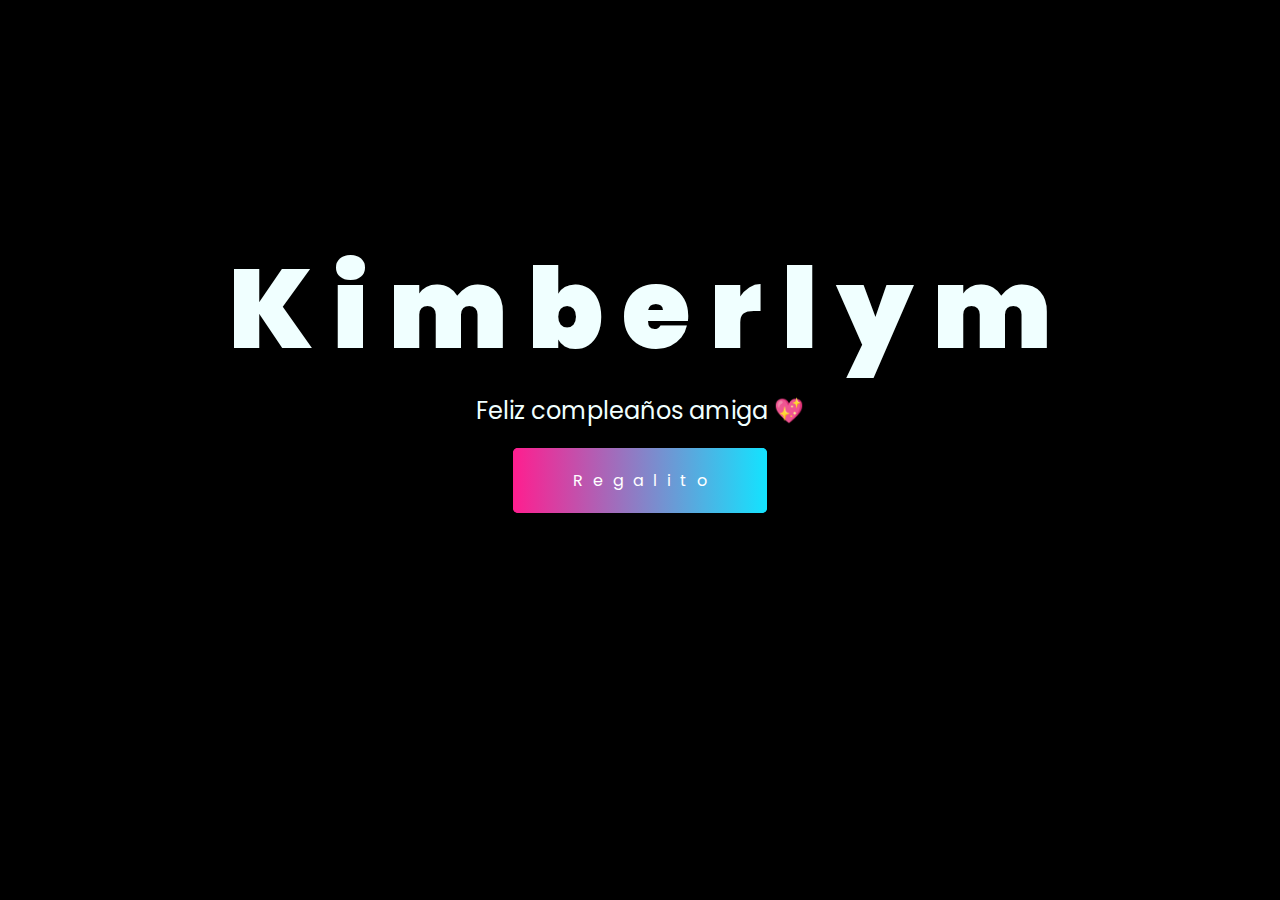
<file: index.html>
<!DOCTYPE html>
<html lang="es">

<head>
    <meta charset="UTF-8">
    <meta http-equiv="X-UA-Compatible" content="IE=edge">
    <meta name="viewport" content="width=device-width, initial-scale=1.0">
    <link rel="stylesheet" href="./css/style.css">
    <link rel="icon" href="./img/icono.png" type="image/x-icon">
    <title>Bienvenida</title>
</head>

<body>
    <div class="greetings">
        <span>K</span>
        <span>i</span>
        <span>m</span>
        <span>b</span>
        <span>e</span>
        <span>r</span>
        <span>l</span>
        <span>y</span>
        <span>m</span>
    </div>
    <div class="description">
        <span>Feliz compleaños amiga 💖</span>
    </div>
    <div class="contenedor">
        <a href="log.html" class="btn btn-4">Regalito</a>
    </div>


</body>

</html>
</file>
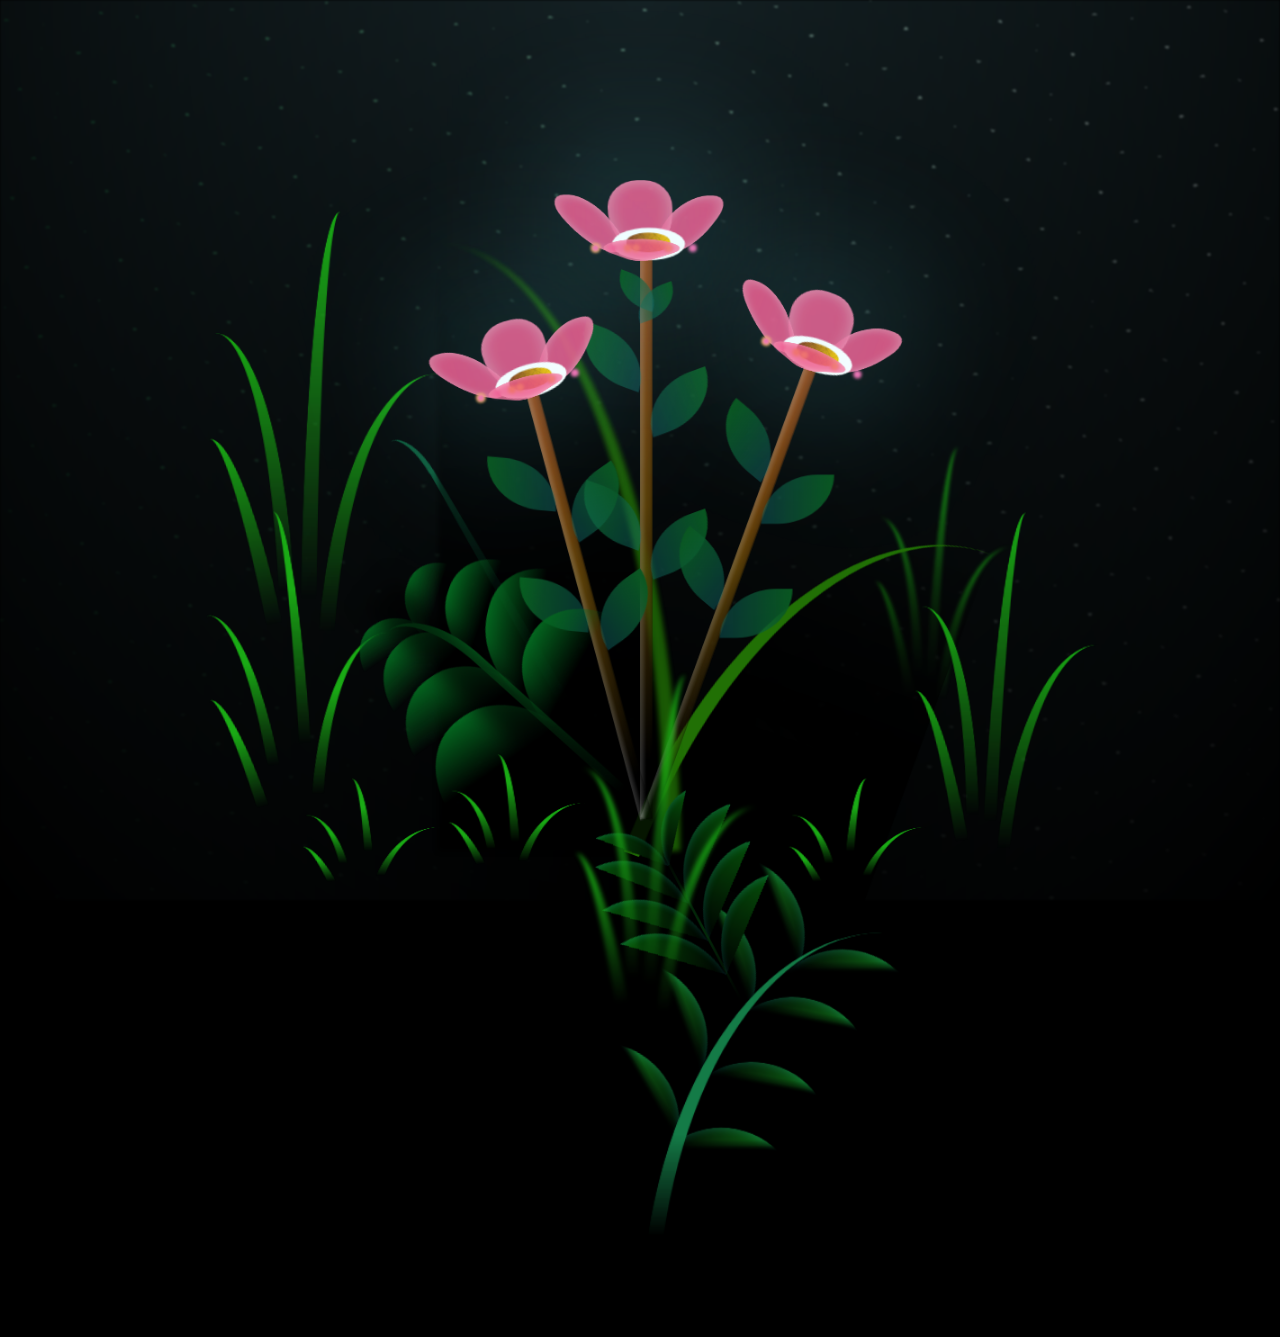
<file: flower.html>
<!DOCTYPE html>
<html lang="en">
<head>
    <meta charset="UTF-8">
    <meta http-equiv="X-UA-Compatible" content="IE=edge">
    <meta name="viewport" content="width=device-width, initial-scale=1.0">
    <link rel="stylesheet" href="./css/main.css">
    <link rel="icon" href="./img/icono.png" type="image/x-icon">
    <title>flowers</title>
</head>
<body class="container">
    <!-- <a href="#">NO lo se</a> -->
    <div class="night"></div>
    <div class="flowers">
      <div class="flower flower--1">
        <div class="flower__leafs flower__leafs--1">
          <div class="flower__leaf flower__leaf--1"></div>
          <div class="flower__leaf flower__leaf--2"></div>
          <div class="flower__leaf flower__leaf--3"></div>
          <div class="flower__leaf flower__leaf--4"></div>
          <div class="flower__white-circle"></div>
  
          <div class="flower__light flower__light--1"></div>
          <div class="flower__light flower__light--2"></div>
          <div class="flower__light flower__light--3"></div>
          <div class="flower__light flower__light--4"></div>
          <div class="flower__light flower__light--5"></div>
          <div class="flower__light flower__light--6"></div>
          <div class="flower__light flower__light--7"></div>
          <div class="flower__light flower__light--8"></div>
  
        </div>
        <div class="flower__line">
          <div class="flower__line__leaf flower__line__leaf--1"></div>
          <div class="flower__line__leaf flower__line__leaf--2"></div>
          <div class="flower__line__leaf flower__line__leaf--3"></div>
          <div class="flower__line__leaf flower__line__leaf--4"></div>
          <div class="flower__line__leaf flower__line__leaf--5"></div>
          <div class="flower__line__leaf flower__line__leaf--6"></div>
        </div>
      </div>
  
      <div class="flower flower--2">
        <div class="flower__leafs flower__leafs--2">
          <div class="flower__leaf flower__leaf--1"></div>
          <div class="flower__leaf flower__leaf--2"></div>
          <div class="flower__leaf flower__leaf--3"></div>
          <div class="flower__leaf flower__leaf--4"></div>
          <div class="flower__white-circle"></div>
  
          <div class="flower__light flower__light--1"></div>
          <div class="flower__light flower__light--2"></div>
          <div class="flower__light flower__light--3"></div>
          <div class="flower__light flower__light--4"></div>
          <div class="flower__light flower__light--5"></div>
          <div class="flower__light flower__light--6"></div>
          <div class="flower__light flower__light--7"></div>
          <div class="flower__light flower__light--8"></div>
  
        </div>
        <div class="flower__line">
          <div class="flower__line__leaf flower__line__leaf--1"></div>
          <div class="flower__line__leaf flower__line__leaf--2"></div>
          <div class="flower__line__leaf flower__line__leaf--3"></div>
          <div class="flower__line__leaf flower__line__leaf--4"></div>
        </div>
      </div>
  
      <div class="flower flower--3">
        <div class="flower__leafs flower__leafs--3">
          <div class="flower__leaf flower__leaf--1"></div>
          <div class="flower__leaf flower__leaf--2"></div>
          <div class="flower__leaf flower__leaf--3"></div>
          <div class="flower__leaf flower__leaf--4"></div>
          <div class="flower__white-circle"></div>
  
          <div class="flower__light flower__light--1"></div>
          <div class="flower__light flower__light--2"></div>
          <div class="flower__light flower__light--3"></div>
          <div class="flower__light flower__light--4"></div>
          <div class="flower__light flower__light--5"></div>
          <div class="flower__light flower__light--6"></div>
          <div class="flower__light flower__light--7"></div>
          <div class="flower__light flower__light--8"></div>
  
        </div>
        <div class="flower__line">
          <div class="flower__line__leaf flower__line__leaf--1"></div>
          <div class="flower__line__leaf flower__line__leaf--2"></div>
          <div class="flower__line__leaf flower__line__leaf--3"></div>
          <div class="flower__line__leaf flower__line__leaf--4"></div>
        </div>
      </div>
  
      <div class="grow-ans" style="--d:1.2s">
        <div class="flower__g-long">
          <div class="flower__g-long__top"></div>
          <div class="flower__g-long__bottom"></div>
        </div>
      </div>
  
      <div class="growing-grass">
        <div class="flower__grass flower__grass--1">
          <div class="flower__grass--top"></div>
          <div class="flower__grass--bottom"></div>
          <div class="flower__grass__leaf flower__grass__leaf--1"></div>
          <div class="flower__grass__leaf flower__grass__leaf--2"></div>
          <div class="flower__grass__leaf flower__grass__leaf--3"></div>
          <div class="flower__grass__leaf flower__grass__leaf--4"></div>
          <div class="flower__grass__leaf flower__grass__leaf--5"></div>
          <div class="flower__grass__leaf flower__grass__leaf--6"></div>
          <div class="flower__grass__leaf flower__grass__leaf--7"></div>
          <div class="flower__grass__leaf flower__grass__leaf--8"></div>
          <div class="flower__grass__overlay"></div>
        </div>
      </div>
  
      <div class="growing-grass">
        <div class="flower__grass flower__grass--2">
          <div class="flower__grass--top"></div>
          <div class="flower__grass--bottom"></div>
          <div class="flower__grass__leaf flower__grass__leaf--1"></div>
          <div class="flower__grass__leaf flower__grass__leaf--2"></div>
          <div class="flower__grass__leaf flower__grass__leaf--3"></div>
          <div class="flower__grass__leaf flower__grass__leaf--4"></div>
          <div class="flower__grass__leaf flower__grass__leaf--5"></div>
          <div class="flower__grass__leaf flower__grass__leaf--6"></div>
          <div class="flower__grass__leaf flower__grass__leaf--7"></div>
          <div class="flower__grass__leaf flower__grass__leaf--8"></div>
          <div class="flower__grass__overlay"></div>
        </div>
      </div>
  
      <div class="grow-ans" style="--d:2.4s">
        <div class="flower__g-right flower__g-right--1">
          <div class="leaf"></div>
        </div>
      </div>
  
      <div class="grow-ans" style="--d:2.8s">
        <div class="flower__g-right flower__g-right--2">
          <div class="leaf"></div>
        </div>
      </div>
  
      <div class="grow-ans" style="--d:2.8s">
        <div class="flower__g-front">
          <div class="flower__g-front__leaf-wrapper flower__g-front__leaf-wrapper--1">
            <div class="flower__g-front__leaf"></div>
          </div>
          <div class="flower__g-front__leaf-wrapper flower__g-front__leaf-wrapper--2">
            <div class="flower__g-front__leaf"></div>
          </div>
          <div class="flower__g-front__leaf-wrapper flower__g-front__leaf-wrapper--3">
            <div class="flower__g-front__leaf"></div>
          </div>
          <div class="flower__g-front__leaf-wrapper flower__g-front__leaf-wrapper--4">
            <div class="flower__g-front__leaf"></div>
          </div>
          <div class="flower__g-front__leaf-wrapper flower__g-front__leaf-wrapper--5">
            <div class="flower__g-front__leaf"></div>
          </div>
          <div class="flower__g-front__leaf-wrapper flower__g-front__leaf-wrapper--6">
            <div class="flower__g-front__leaf"></div>
          </div>
          <div class="flower__g-front__leaf-wrapper flower__g-front__leaf-wrapper--7">
            <div class="flower__g-front__leaf"></div>
          </div>
          <div class="flower__g-front__leaf-wrapper flower__g-front__leaf-wrapper--8">
            <div class="flower__g-front__leaf"></div>
          </div>
          <div class="flower__g-front__line"></div>
        </div>
      </div>
  
      <div class="grow-ans" style="--d:3.2s">
        <div class="flower__g-fr">
          <div class="leaf"></div>
          <div class="flower__g-fr__leaf flower__g-fr__leaf--1"></div>
          <div class="flower__g-fr__leaf flower__g-fr__leaf--2"></div>
          <div class="flower__g-fr__leaf flower__g-fr__leaf--3"></div>
          <div class="flower__g-fr__leaf flower__g-fr__leaf--4"></div>
          <div class="flower__g-fr__leaf flower__g-fr__leaf--5"></div>
          <div class="flower__g-fr__leaf flower__g-fr__leaf--6"></div>
          <div class="flower__g-fr__leaf flower__g-fr__leaf--7"></div>
          <div class="flower__g-fr__leaf flower__g-fr__leaf--8"></div>
        </div>
      </div>
  
      <div class="long-g long-g--0">
        <div class="grow-ans" style="--d:3s">
          <div class="leaf leaf--0"></div>
        </div>
        <div class="grow-ans" style="--d:2.2s">
          <div class="leaf leaf--1"></div>
        </div>
        <div class="grow-ans" style="--d:3.4s">
          <div class="leaf leaf--2"></div>
        </div>
        <div class="grow-ans" style="--d:3.6s">
          <div class="leaf leaf--3"></div>
        </div>
      </div>
  
      <div class="long-g long-g--1">
        <div class="grow-ans" style="--d:3.6s">
          <div class="leaf leaf--0"></div>
        </div>
        <div class="grow-ans" style="--d:3.8s">
          <div class="leaf leaf--1"></div>
        </div>
        <div class="grow-ans" style="--d:4s">
          <div class="leaf leaf--2"></div>
        </div>
        <div class="grow-ans" style="--d:4.2s">
          <div class="leaf leaf--3"></div>
        </div>
      </div>
  
      <div class="long-g long-g--2">
        <div class="grow-ans" style="--d:4s">
          <div class="leaf leaf--0"></div>
        </div>
        <div class="grow-ans" style="--d:4.2s">
          <div class="leaf leaf--1"></div>
        </div>
        <div class="grow-ans" style="--d:4.4s">
          <div class="leaf leaf--2"></div>
        </div>
        <div class="grow-ans" style="--d:4.6s">
          <div class="leaf leaf--3"></div>
        </div>
      </div>
  
      <div class="long-g long-g--3">
        <div class="grow-ans" style="--d:4s">
          <div class="leaf leaf--0"></div>
        </div>
        <div class="grow-ans" style="--d:4.2s">
          <div class="leaf leaf--1"></div>
        </div>
        <div class="grow-ans" style="--d:3s">
          <div class="leaf leaf--2"></div>
        </div>
        <div class="grow-ans" style="--d:3.6s">
          <div class="leaf leaf--3"></div>
        </div>
      </div>
  
      <div class="long-g long-g--4">
        <div class="grow-ans" style="--d:4s">
          <div class="leaf leaf--0"></div>
        </div>
        <div class="grow-ans" style="--d:4.2s">
          <div class="leaf leaf--1"></div>
        </div>
        <div class="grow-ans" style="--d:3s">
          <div class="leaf leaf--2"></div>
        </div>
        <div class="grow-ans" style="--d:3.6s">
          <div class="leaf leaf--3"></div>
        </div>
      </div>
  
      <div class="long-g long-g--5">
        <div class="grow-ans" style="--d:4s">
          <div class="leaf leaf--0"></div>
        </div>
        <div class="grow-ans" style="--d:4.2s">
          <div class="leaf leaf--1"></div>
        </div>
        <div class="grow-ans" style="--d:3s">
          <div class="leaf leaf--2"></div>
        </div>
        <div class="grow-ans" style="--d:3.6s">
          <div class="leaf leaf--3"></div>
        </div>
      </div>
  
      <div class="long-g long-g--6">
        <div class="grow-ans" style="--d:4.2s">
          <div class="leaf leaf--0"></div>
        </div>
        <div class="grow-ans" style="--d:4.4s">
          <div class="leaf leaf--1"></div>
        </div>
        <div class="grow-ans" style="--d:4.6s">
          <div class="leaf leaf--2"></div>
        </div>
        <div class="grow-ans" style="--d:4.8s">
          <div class="leaf leaf--3"></div>
        </div>
      </div>
  
      <div class="long-g long-g--7">
        <div class="grow-ans" style="--d:3s">
          <div class="leaf leaf--0"></div>
        </div>
        <div class="grow-ans" style="--d:3.2s">
          <div class="leaf leaf--1"></div>
        </div>
        <div class="grow-ans" style="--d:3.5s">
          <div class="leaf leaf--2"></div>
        </div>
        <div class="grow-ans" style="--d:3.6s">
          <div class="leaf leaf--3"></div>
        </div>
      </div>
    </div>
    
    <script src="./js/main.js"></script>
  </body>
</html>
</file>
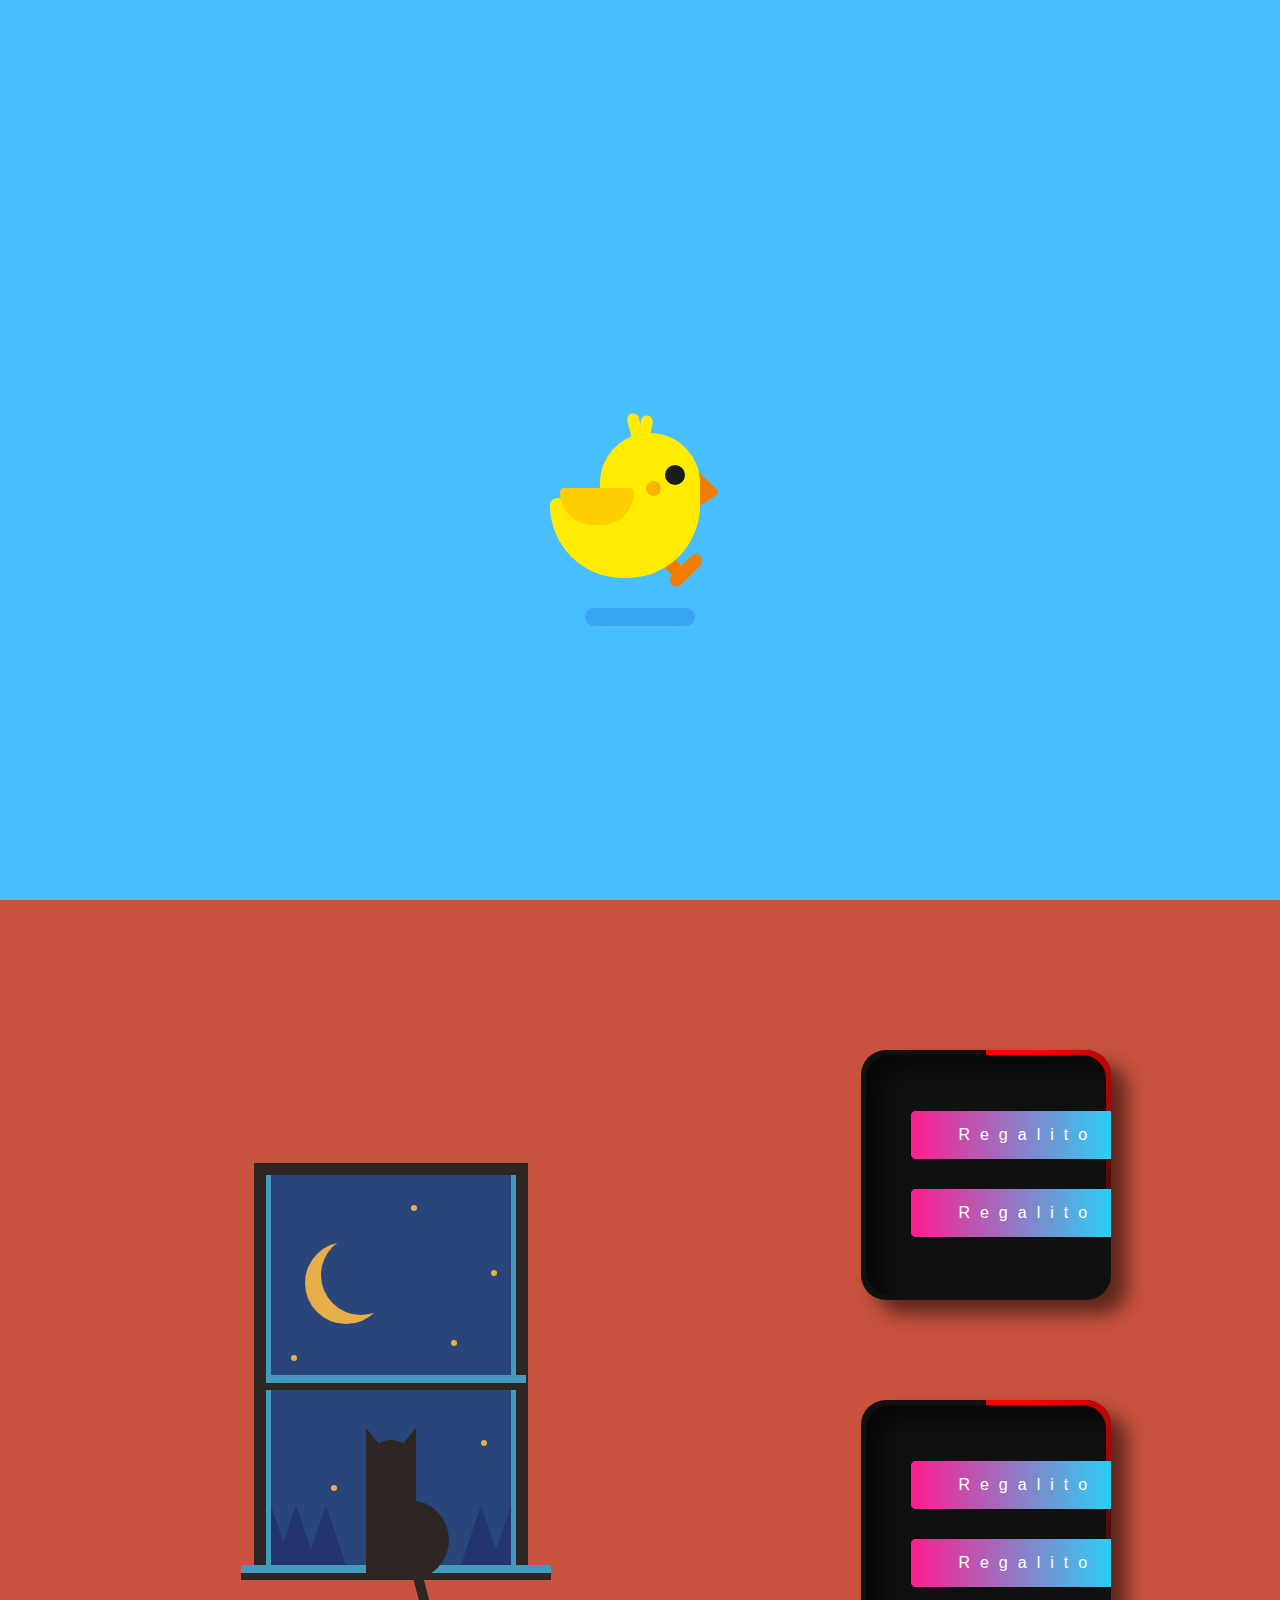
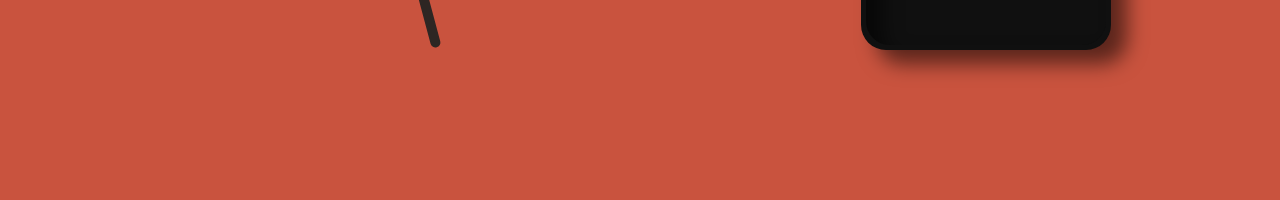
<file: main.html>
<!DOCTYPE html>
<html lang="es">

<head>
    <meta charset="UTF-8">
    <meta name="viewport" content="width=device-width, initial-scale=1.0">
    <title>envoltura</title>
    <!-- <link rel="stylesheet" href="./StyleHome.css"> -->
    <link rel="stylesheet" href="./css/StyleHome2.css">
    <link rel="icon" href="./img/icono.png" type="image/x-icon">

</head>

<body>
    <div class="scroll-page">
        <section class="section" id="section1">

            <div class="container">
                <div class="chick">
                  <div class="body">
                    <div class="wing"></div>
                    <div class="beak"></div>
                    <div class="eye"></div>
                    <div class="blush"></div>
                    <div class="feather"></div>
                  </div>
                  <div class="left-leg"></div>
                  <div class="right-leg"></div>
                </div>
                <div class="shadow"></div>
                <div class="cloud cloud1"></div>
                <div class="cloud cloud2"></div>
                <div class="cloud cloud3"></div>
                <div class="cloud cloud4"></div>
              </div>
              <!-- <h1>Sección 1</h1>
              <p>Contenido de la sección 1...</p> -->
        </section>
        
        <section class="section" id="section2">
            <div class="container2">
                <div class="window">
                  <div class="mountain-1"></div>
                  <div class="mountain-2"></div>
                  <div class="kitty">
                    <div class="ear"></div>
                  </div>
                  <div class="moon"></div>
                  <div class="star"></div>
                </div>
              </div>
              <div class="sec">
              <div class="botones">
                <div class="flores">
              <div class="contenedor">
                <a href="flower.html" class="btn btn-4">Regalito</a>
            </div>
    
              <div class="contenedor">
                <a href="flower2.html" class="btn btn-4">Regalito</a>
            </div>
          </div>

          <div class="Kim">
            <div class="contenedor">
              <a href="./regalo.html" class="btn btn-4 clas2">Regalito</a>
          </div>
  
            <div class="contenedor">
              <a href="./Nokim.html" class="btn btn-4">Regalito</a>
          </div>
        </div>
          </div>
        </div>  
        </section>
<!--         
        <section class="section" id="section3">
          <div class="container3">
            <div class="kitty2">
              <div class="face">
                <div class="ear2"></div>
                <div class="eye2"></div>
                <div class="mouth">
                  <div class="nose"></div>
                  <div class="whisker-1"></div>
                  <div class="whisker-2"></div>
                </div>
                <div class="body2">
                  <div class="hand">
                    <div class="hand-l"></div>
                    <div class="hand-r"></div>
                  </div>
                </div>
                <div class="tail"></div>
              </div>
              <div class="laptop">
                <div class="logo"></div>
              </div>
            </div>
          </div>
          <div class="contenedor">
            <a href="flower.html" class="btn btn-4">Regalito</a>
        </div>

          <div class="contenedor">
            <a href="flower.html" class="btn btn-4">Regalito</a>
        </div>
        </section>
         -->
        <!-- Puedes agregar más secciones según lo necesites -->
    </div>

    <script src="./js/scripHome.js"></script> <!-- Asegúrate de tener un archivo JS para el desplazamiento suave -->
</body>

</html>
</file>
<file: css/style.css>
@import url('https://fonts.googleapis.com/css2?family=Poppins:ital,wght@0,500;1,900&display=swap');
@import url('https://fonts.googleapis.com/css2?family=Racing+Sans+One&family=Roboto:wght@100&@700&display=swap');
:root{
    --color: #17a2ff;
}
*{
    font-family: 'Poppins',cursive;
    margin: 0;
    padding: 0;
    
}

body{
    color: azure;
    width: 100%;
    height: 82vh;
    display: flex;
    flex-direction: column;
    align-items: center;
    justify-content: center;
    background-color: black;
    /* padding-top: -30; */
}
.btn{
    position: relative;
    padding: 20px 50px;
    text-decoration: none;
    color: #fff;
    letter-spacing: 10px;
    text-indent: 10px;
    z-index: 2;
}
.contenedor{
    display: flex;
    /* height: 100vh; */
    gap: 25px;
    flex-wrap: wrap;
    justify-content: space-around;
    align-items: center;
}
.btn-4::after{
    content: "";
    position: absolute;
    width: 100%;
    height: 100%;
    left: 0;
    top: 0;
    background-image: linear-gradient(90deg, rgb(255, 30, 143), rgb(19, 227, 255), rgb(251, 255, 20), rgb(255, 15, 15));
    background-size: 300%;
    border-radius: 5px;
    z-index: -1;
    transition: all 0.4s ease;
}

.btn-4:hover::after{
    background-position: 100%;
    filter: blur(15px);
}

.btn-4::before{
    content: "";
    position: absolute;
    width: 100%;
    height: 100%;
    left: 0;
    top: 0;
    background-image: linear-gradient(90deg, rgb(255, 30, 143), rgb(19, 227, 255), rgb(251, 255, 20), rgb(255, 15, 15));
    background-size: 300%;
    border-radius: 5px;
    z-index: -1;
}

.btn-4:hover::before{
    background-position: 100%;
}


.greetings{
    font-size: 7rem;
    font-weight: 900;
}
.greetings > span{
    animation: glow 2.8s ease-in-out infinite;
}

@keyframes glow {
    0%, 100% {
        color: #fff;
        text-shadow: 0 0 12px #39c6d6, 0 0 50px #39c6d6, 0 0 100px #39c6d6;
    }
    10%, 20% {
        color: #fff;
        text-shadow: 0 0 12px #39c6d6, 0 0 50px #39c6d6, 0 0 100px #39c6d6;

    }
    30%, 80% {
        color: #fff;
        text-shadow: 0 0 12px #39c6d6, 0 0 50px #39c6d6, 0 0 100px #39c6d6;

    }
    90% {
        color: #111; /* Regresa al color original al final de la animación */
        text-shadow: none;
    }
}



.greetings > span:nth-child(2){
    animation-delay: .2s ;
}
.greetings > span:nth-child(3){
    animation-delay: .3s ;
}
.greetings > span:nth-child(4){
    animation-delay: .4s;
}
.greetings > span:nth-child(5){
    animation-delay: .5s;
}
.greetings > span:nth-child(6){
    animation-delay: .6s;
}
.greetings > span:nth-child(7){
    animation-delay: .7s;
}
.greetings > span:nth-child(8){
    animation-delay: .8s;
}
.greetings > span:nth-child(9){
    animation-delay: .8s;
}


.description{
    font-size: 1.5rem;
    margin-bottom: 20px;
    text-align: center;
}

.button a{
    text-decoration: none;
    font-size: 1rem;
    color: #111;
}

@media screen and (max-width:574px){
    .greetings{
        display: block;
        font-size: 4rem;
        font-weight: 800;
        text-align: center;
    }
    .description{
        font-size: 2rem;
    }
    
    .button a{
        font-size: 1rem;
    }
}
</file>
<file: css/main.css>
*,
*::after,
*::before {
  padding: 0;
  margin: 0;
  box-sizing: border-box;
}

:root {
  --dark-color: #000;
}


body {
  display: flex;
  align-items: flex-end;
  justify-content: center;
  min-height: 100vh;
  background-color: var(--dark-color);
  overflow: hidden;
  perspective: 1000px;
}

.night {
  position: fixed;
  left: 50%;
  top: 0;
  transform: translateX(-50%);
  width: 100%;
  height: 100%;
  filter: blur(0.1vmin);
  background-image: radial-gradient(ellipse at top, transparent 0%, var(--dark-color)), 
  radial-gradient(ellipse at bottom, var(--dark-color), rgba(145, 233, 255, 0.2)), repeating-linear-gradient(220deg, rgb(0, 0, 0) 0px,
   rgb(0, 0, 0) 19px, transparent 19px, transparent 22px), repeating-linear-gradient(189deg, rgb(0, 0, 0) 0px, rgb(0, 0, 0) 19px, transparent 19px, transparent 22px),
    repeating-linear-gradient(148deg, rgb(0, 0, 0) 0px, rgb(0, 0, 0) 19px, transparent 19px, transparent 22px), linear-gradient(90deg, rgb(7, 107, 42), rgb(240, 240, 240));
}

.flowers {
  position: absolute;
  transform: scale(0.9);
}

.flower {
  position: absolute;
  bottom: 10vmin;
  transform-origin: bottom center;
  z-index: 10;
  --fl-speed: 0.3s;
}
.flower--1 {
  -webkit-animation: moving-flower-1 4s linear infinite;
          animation: moving-flower-1 4s linear infinite;
}
.flower--1 .flower__line {
  height: 70vmin;
  -webkit-animation-delay: 0.3s;
          animation-delay: 0.3s;
}
.flower--1 .flower__line__leaf--1 {
  -webkit-animation: blooming-leaf-right var(--fl-speed) 1.6s backwards;
          animation: blooming-leaf-right var(--fl-speed) 1.6s backwards;
}
.flower--1 .flower__line__leaf--2 {
  -webkit-animation: blooming-leaf-right var(--fl-speed) 1.4s backwards;
          animation: blooming-leaf-right var(--fl-speed) 1.4s backwards;
}
.flower--1 .flower__line__leaf--3 {
  -webkit-animation: blooming-leaf-left var(--fl-speed) 1.2s backwards;
          animation: blooming-leaf-left var(--fl-speed) 1.2s backwards;
}
.flower--1 .flower__line__leaf--4 {
  -webkit-animation: blooming-leaf-left var(--fl-speed) 1s backwards;
          animation: blooming-leaf-left var(--fl-speed) 1s backwards;
}
.flower--1 .flower__line__leaf--5 {
  -webkit-animation: blooming-leaf-right var(--fl-speed) 1.8s backwards;
          animation: blooming-leaf-right var(--fl-speed) 1.8s backwards;
}
.flower--1 .flower__line__leaf--6 {
  -webkit-animation: blooming-leaf-left var(--fl-speed) 2s backwards;
          animation: blooming-leaf-left var(--fl-speed) 2s backwards;
}
.flower--2 {
  left: 50%;
  transform: rotate(20deg);
  -webkit-animation: moving-flower-2 4s linear infinite;
          animation: moving-flower-2 4s linear infinite;
}
.flower--2 .flower__line {
  height: 60vmin;
  -webkit-animation-delay: 0.6s;
          animation-delay: 0.6s;
}
.flower--2 .flower__line__leaf--1 {
  -webkit-animation: blooming-leaf-right var(--fl-speed) 1.9s backwards;
          animation: blooming-leaf-right var(--fl-speed) 1.9s backwards;
}
.flower--2 .flower__line__leaf--2 {
  -webkit-animation: blooming-leaf-right var(--fl-speed) 1.7s backwards;
          animation: blooming-leaf-right var(--fl-speed) 1.7s backwards;
}
.flower--2 .flower__line__leaf--3 {
  -webkit-animation: blooming-leaf-left var(--fl-speed) 1.5s backwards;
          animation: blooming-leaf-left var(--fl-speed) 1.5s backwards;
}
.flower--2 .flower__line__leaf--4 {
  -webkit-animation: blooming-leaf-left var(--fl-speed) 1.3s backwards;
          animation: blooming-leaf-left var(--fl-speed) 1.3s backwards;
}
.flower--3 {
  left: 50%;
  transform: rotate(-15deg);
  -webkit-animation: moving-flower-3 4s linear infinite;
          animation: moving-flower-3 4s linear infinite;
}
.flower--3 .flower__line {
  -webkit-animation-delay: 0.9s;
          animation-delay: 0.9s;
}
.flower--3 .flower__line__leaf--1 {
  -webkit-animation: blooming-leaf-right var(--fl-speed) 2.5s backwards;
          animation: blooming-leaf-right var(--fl-speed) 2.5s backwards;
}
.flower--3 .flower__line__leaf--2 {
  -webkit-animation: blooming-leaf-right var(--fl-speed) 2.3s backwards;
          animation: blooming-leaf-right var(--fl-speed) 2.3s backwards;
}
.flower--3 .flower__line__leaf--3 {
  -webkit-animation: blooming-leaf-left var(--fl-speed) 2.1s backwards;
          animation: blooming-leaf-left var(--fl-speed) 2.1s backwards;
}
.flower--3 .flower__line__leaf--4 {
  -webkit-animation: blooming-leaf-left var(--fl-speed) 1.9s backwards;
          animation: blooming-leaf-left var(--fl-speed) 1.9s backwards;
}
.flower__leafs {
  position: absolute;
  -webkit-animation: blooming-flower 2s backwards;
          animation: blooming-flower 2s backwards;
}
.flower__leafs--1 {
  -webkit-animation-delay: 1.1s;
          animation-delay: 1.1s;
}
.flower__leafs--2 {
  -webkit-animation-delay: 1.4s;
          animation-delay: 1.4s;
}
.flower__leafs--3 {
  -webkit-animation-delay: 1.7s;
          animation-delay: 1.7s;
}
.flower__leafs::after {
  content: "";
  position: absolute;
  left: 0;
  top: 0;
  transform: translate(-50%, -100%);
  width: 8vmin;
  height: 8vmin;
  background-color: #6bf0ff;
  filter: blur(10vmin);
}
.flower__leaf {
  position: absolute;
  bottom: 0;
  left: 50%;
  width: 8vmin;
  height: 11vmin;
  border-radius: 51% 49% 47% 53%/44% 45% 55% 69%;
  background-color: #f672b0;
  background-image: linear-gradient(to top, #ee5286, #ee5286);
  transform-origin: bottom center;
  opacity: 0.9;
  box-shadow: inset 0 0 2vmin rgba(255, 255, 255, 0.5);
}
.flower__leaf--1 {
  transform: translate(-10%, 1%) rotateY(40deg) rotateX(-50deg);
}
.flower__leaf--2 {
  transform: translate(-50%, -4%) rotateX(40deg);
}
.flower__leaf--3 {
  transform: translate(-90%, 0%) rotateY(45deg) rotateX(50deg);
}
.flower__leaf--4 {
  width: 8vmin;
  height: 8vmin;
  transform-origin: bottom left;
  border-radius: 4vmin 10vmin 4vmin 4vmin;
  transform: translate(0%, 18%) rotateX(70deg) rotate(-43deg);
  background-image: linear-gradient(to top, #ee5286, #ee5286);
  z-index: 1;
  opacity: 0.8;
}
.flower__white-circle {
  position: absolute;
  left: -3.5vmin;
  top: -3vmin;
  width: 9vmin;
  height: 4vmin;
  border-radius: 50%;
  background-color: #fff;
}
.flower__white-circle::after {
  content: "";
  position: absolute;
  left: 50%;
  top: 45%;
  transform: translate(-50%, -50%);
  width: 60%;
  height: 60%;
  border-radius: inherit;
  background-image: repeating-linear-gradient(135deg, rgba(0, 0, 0, 0.03) 0px, rgba(0, 0, 0, 0.03) 1px,
   transparent 1px, transparent 12px), repeating-linear-gradient(45deg, rgba(0, 0, 0, 0.03) 0px, rgba(0, 0, 0, 0.03) 1px, transparent 1px,
    transparent 12px), repeating-linear-gradient(67.5deg, rgba(0, 0, 0, 0.03) 0px, rgba(0, 0, 0, 0.03) 1px, transparent 1px, transparent 12px),
     repeating-linear-gradient(135deg, rgba(0, 0, 0, 0.03) 0px, rgba(0, 0, 0, 0.03) 1px, transparent 1px, transparent 12px), repeating-linear-gradient(45deg, rgba(0, 0, 0, 0.03) 0px,
      rgba(0, 0, 0, 0.03) 1px, transparent 1px, transparent 12px), repeating-linear-gradient(112.5deg, rgba(0, 0, 0, 0.03) 0px, rgba(0, 0, 0, 0.03) 1px, transparent 1px, transparent 12px),
       repeating-linear-gradient(112.5deg, rgba(0, 0, 0, 0.03) 0px, rgba(0, 0, 0, 0.03) 1px, transparent 1px, transparent 12px), repeating-linear-gradient(45deg, rgba(0, 0, 0, 0.03) 0px,
        rgba(0, 0, 0, 0.03) 1px, transparent 1px, transparent 12px), repeating-linear-gradient(22.5deg, rgba(0, 0, 0, 0.03) 0px, rgba(0, 0, 0, 0.03) 1px, transparent 1px, transparent 12px), 
        repeating-linear-gradient(45deg, rgba(0, 0, 0, 0.03) 0px, rgba(0, 0, 0, 0.03) 1px, transparent 1px, transparent 12px), repeating-linear-gradient(22.5deg, rgba(0, 0, 0, 0.03) 0px, 
        rgba(0, 0, 0, 0.03) 1px, transparent 1px, transparent 12px), repeating-linear-gradient(135deg, rgba(0, 0, 0, 0.03) 0px, rgba(0, 0, 0, 0.03) 1px, transparent 1px, transparent 12px),
         repeating-linear-gradient(157.5deg, rgba(0, 0, 0, 0.03) 0px, rgba(0, 0, 0, 0.03) 1px, transparent 1px, transparent 12px), repeating-linear-gradient(67.5deg, rgba(0, 0, 0, 0.03) 0px,
          rgba(0, 0, 0, 0.03) 1px, transparent 1px, transparent 12px), repeating-linear-gradient(67.5deg, rgba(0, 0, 0, 0.03) 0px, rgba(0, 0, 0, 0.03) 1px, transparent 1px, transparent 12px),
           linear-gradient(90deg, rgb(127, 47, 21), rgb(255, 206, 0));
}

.flower__line {
  height: 55vmin;
  width: 1.5vmin;
  background-image: linear-gradient(to left, rgba(0, 0, 0, 0.2), transparent, rgba(255, 255, 255, 0.2)), linear-gradient(to top, transparent 10%, #583e08, #944415);
  box-shadow: inset 0 0 2px rgba(0, 0, 0, 0.5);
  -webkit-animation: grow-flower-tree 4s backwards;
          animation: grow-flower-tree 4s backwards;
}
.flower__line__leaf {
  --w: 7vmin;
  --h: calc(var(--w) + 2vmin);
  position: absolute;
  top: 20%;
  left: 90%;
  width: var(--w);
  height: var(--h);
  border-top-right-radius: var(--h);
  border-bottom-left-radius: var(--h);
  background-image: linear-gradient(to top, rgba(20, 117, 122, 0.4), #095721);
}
.flower__line__leaf--1 {
  transform: rotate(70deg) rotateY(30deg);
}
.flower__line__leaf--2 {
  top: 45%;
  transform: rotate(70deg) rotateY(30deg);
}
.flower__line__leaf--3, .flower__line__leaf--4, .flower__line__leaf--6 {
  border-top-right-radius: 0;
  border-bottom-left-radius: 0;
  border-top-left-radius: var(--h);
  border-bottom-right-radius: var(--h);
  left: -460%;
  top: 12%;
  transform: rotate(-70deg) rotateY(30deg);
}
.flower__line__leaf--4 {
  top: 40%;
}
.flower__line__leaf--5 {
  top: 0;
  transform-origin: left;
  transform: rotate(70deg) rotateY(30deg) scale(0.6);
}
.flower__line__leaf--6 {
  top: -2%;
  left: -450%;
  transform-origin: right;
  transform: rotate(-70deg) rotateY(30deg) scale(0.6);
}
.flower__light {
  position: absolute;
  bottom: 0vmin;
  width: 1vmin;
  height: 1vmin;
  background-color: rgb(255, 251, 0);
  border-radius: 50%;
  filter: blur(0.2vmin);
  -webkit-animation: light-ans 4s linear infinite backwards;
          animation: light-ans 4s linear infinite backwards;
}
.flower__light:nth-child(odd) {
  background-color: #f76baf;
}
.flower__light--1 {
  left: -2vmin;
  -webkit-animation-delay: 1s;
          animation-delay: 1s;
}
.flower__light--2 {
  left: 3vmin;
  -webkit-animation-delay: 0.5s;
          animation-delay: 0.5s;
}
.flower__light--3 {
  left: -6vmin;
  -webkit-animation-delay: 0.3s;
          animation-delay: 0.3s;
}
.flower__light--4 {
  left: 6vmin;
  -webkit-animation-delay: 0.9s;
          animation-delay: 0.9s;
}
.flower__light--5 {
  left: -1vmin;
  -webkit-animation-delay: 1.5s;
          animation-delay: 1.5s;
}
.flower__light--6 {
  left: -4vmin;
  -webkit-animation-delay: 3s;
          animation-delay: 3s;
}
.flower__light--7 {
  left: 3vmin;
  -webkit-animation-delay: 2s;
          animation-delay: 2s;
}
.flower__light--8 {
  left: -6vmin;
  -webkit-animation-delay: 3.5s;
          animation-delay: 3.5s;
}
.flower__grass {
  --c: #04661f;
  --line-w: 1.5vmin;
  position: absolute;
  bottom: 12vmin;
  left: -7vmin;
  display: flex;
  flex-direction: column;
  align-items: flex-end;
  z-index: 20;
  transform-origin: bottom center;
  transform: rotate(-48deg) rotateY(40deg);
}
.flower__grass--1 {
  -webkit-animation: moving-grass 2s linear infinite;
          animation: moving-grass 2s linear infinite;
}
.flower__grass--2 {
  left: 2vmin;
  bottom: 10vmin;
  transform: scale(0.5) rotate(75deg) rotateX(10deg) rotateY(-200deg);
  opacity: 0.8;
  z-index: 0;
  -webkit-animation: moving-grass--2 1.5s linear infinite;
          animation: moving-grass--2 1.5s linear infinite;
}
.flower__grass--top {
  width: 7vmin;
  height: 10vmin;
  border-top-right-radius: 100%;
  border-right: var(--line-w) solid var(--c);
  transform-origin: bottom center;
  transform: rotate(-2deg);
}
.flower__grass--bottom {
  margin-top: -2px;
  width: var(--line-w);
  height: 25vmin;
  background-image: linear-gradient(to top, transparent, var(--c));
}
.flower__grass__leaf {
  --size: 10vmin;
  position: absolute;
  width: calc(var(--size) * 2.1);
  height: var(--size);
  border-top-left-radius: var(--size);
  border-top-right-radius: var(--size);
  background-image: linear-gradient(to top, transparent, transparent 30%, var(--c));
  z-index: 100;
}
.flower__grass__leaf--1 {
  top: -6%;
  left: 30%;
  --size: 6vmin;
  transform: rotate(-20deg);
  -webkit-animation: growing-grass-ans--1 2s 2.6s backwards;
          animation: growing-grass-ans--1 2s 2.6s backwards;
}
@-webkit-keyframes growing-grass-ans--1 {
  0% {
    transform-origin: bottom left;
    transform: rotate(-20deg) scale(0);
  }
}
@keyframes growing-grass-ans--1 {
  0% {
    transform-origin: bottom left;
    transform: rotate(-20deg) scale(0);
  }
}
.flower__grass__leaf--2 {
  top: -5%;
  left: -110%;
  --size: 6vmin;
  transform: rotate(10deg);
  -webkit-animation: growing-grass-ans--2 2s 2.4s linear backwards;
          animation: growing-grass-ans--2 2s 2.4s linear backwards;
}
@-webkit-keyframes growing-grass-ans--2 {
  0% {
    transform-origin: bottom right;
    transform: rotate(10deg) scale(0);
  }
}
@keyframes growing-grass-ans--2 {
  0% {
    transform-origin: bottom right;
    transform: rotate(10deg) scale(0);
  }
}
.flower__grass__leaf--3 {
  top: 5%;
  left: 60%;
  --size: 8vmin;
  transform: rotate(-18deg) rotateX(-20deg);
  -webkit-animation: growing-grass-ans--3 2s 2.2s linear backwards;
          animation: growing-grass-ans--3 2s 2.2s linear backwards;
}
@-webkit-keyframes growing-grass-ans--3 {
  0% {
    transform-origin: bottom left;
    transform: rotate(-18deg) rotateX(-20deg) scale(0);
  }
}
@keyframes growing-grass-ans--3 {
  0% {
    transform-origin: bottom left;
    transform: rotate(-18deg) rotateX(-20deg) scale(0);
  }
}
.flower__grass__leaf--4 {
  top: 6%;
  left: -135%;
  --size: 8vmin;
  transform: rotate(2deg);
  -webkit-animation: growing-grass-ans--4 2s 2s linear backwards;
          animation: growing-grass-ans--4 2s 2s linear backwards;
}
@-webkit-keyframes growing-grass-ans--4 {
  0% {
    transform-origin: bottom right;
    transform: rotate(2deg) scale(0);
  }
}
@keyframes growing-grass-ans--4 {
  0% {
    transform-origin: bottom right;
    transform: rotate(2deg) scale(0);
  }
}
.flower__grass__leaf--5 {
  top: 20%;
  left: 60%;
  --size: 10vmin;
  transform: rotate(-24deg) rotateX(-20deg);
  -webkit-animation: growing-grass-ans--5 2s 1.8s linear backwards;
          animation: growing-grass-ans--5 2s 1.8s linear backwards;
}
@-webkit-keyframes growing-grass-ans--5 {
  0% {
    transform-origin: bottom left;
    transform: rotate(-24deg) rotateX(-20deg) scale(0);
  }
}
@keyframes growing-grass-ans--5 {
  0% {
    transform-origin: bottom left;
    transform: rotate(-24deg) rotateX(-20deg) scale(0);
  }
}
.flower__grass__leaf--6 {
  top: 22%;
  left: -180%;
  --size: 10vmin;
  transform: rotate(10deg);
  -webkit-animation: growing-grass-ans--6 2s 1.6s linear backwards;
          animation: growing-grass-ans--6 2s 1.6s linear backwards;
}
@-webkit-keyframes growing-grass-ans--6 {
  0% {
    transform-origin: bottom right;
    transform: rotate(10deg) scale(0);
  }
}
@keyframes growing-grass-ans--6 {
  0% {
    transform-origin: bottom right;
    transform: rotate(10deg) scale(0);
  }
}
.flower__grass__leaf--7 {
  top: 39%;
  left: 70%;
  --size: 10vmin;
  transform: rotate(-10deg);
  -webkit-animation: growing-grass-ans--7 2s 1.4s linear backwards;
          animation: growing-grass-ans--7 2s 1.4s linear backwards;
}
@-webkit-keyframes growing-grass-ans--7 {
  0% {
    transform-origin: bottom left;
    transform: rotate(-10deg) scale(0);
  }
}
@keyframes growing-grass-ans--7 {
  0% {
    transform-origin: bottom left;
    transform: rotate(-10deg) scale(0);
  }
}
.flower__grass__leaf--8 {
  top: 40%;
  left: -215%;
  --size: 11vmin;
  transform: rotate(10deg);
  -webkit-animation: growing-grass-ans--8 2s 1.2s linear backwards;
          animation: growing-grass-ans--8 2s 1.2s linear backwards;
}
@-webkit-keyframes growing-grass-ans--8 {
  0% {
    transform-origin: bottom right;
    transform: rotate(10deg) scale(0);
  }
}
@keyframes growing-grass-ans--8 {
  0% {
    transform-origin: bottom right;
    transform: rotate(10deg) scale(0);
  }
}
.flower__grass__overlay {
  position: absolute;
  top: -10%;
  right: 0%;
  width: 100%;
  height: 100%;
  background-color: rgba(0, 0, 0, 0.6);
  filter: blur(1.5vmin);
  z-index: 100;
}
.flower__g-long {
  --w: 2vmin;
  --h: 6vmin;
  --c: #0e5b3c;
  position: absolute;
  bottom: 10vmin;
  left: -3vmin;
  transform-origin: bottom center;
  transform: rotate(-30deg) rotateY(-20deg);
  display: flex;
  flex-direction: column;
  align-items: flex-end;
  -webkit-animation: flower-g-long-ans 3s linear infinite;
          animation: flower-g-long-ans 3s linear infinite;
}
@-webkit-keyframes flower-g-long-ans {
  0%, 100% {
    transform: rotate(-30deg) rotateY(-20deg);
  }
  50% {
    transform: rotate(-32deg) rotateY(-20deg);
  }
}
@keyframes flower-g-long-ans {
  0%, 100% {
    transform: rotate(-30deg) rotateY(-20deg);
  }
  50% {
    transform: rotate(-32deg) rotateY(-20deg);
  }
}
.flower__g-long__top {
  top: calc(var(--h) * -1);
  width: calc(var(--w) + 1vmin);
  height: var(--h);
  border-top-right-radius: 100%;
  border-right: 0.7vmin solid var(--c);
  transform: translate(-0.7vmin, 1vmin);
}
.flower__g-long__bottom {
  width: var(--w);
  height: 50vmin;
  transform-origin: bottom center;
  background-image: linear-gradient(to top, transparent 30%, var(--c));
  box-shadow: inset 0 0 2px rgba(0, 0, 0, 0.5);
  -webkit-clip-path: polygon(35% 0, 65% 1%, 100% 100%, 0% 100%);
          clip-path: polygon(35% 0, 65% 1%, 100% 100%, 0% 100%);
}
.flower__g-right {
  position: absolute;
  bottom: 6vmin;
  left: -2vmin;
  transform-origin: bottom left;
  transform: rotate(20deg);
  
}
.flower__g-right .leaf {
  width: 30vmin;
  height: 50vmin;
  border-top-left-radius: 100%;
  border-left: 2vmin solid #217005;
  background-image: linear-gradient(to bottom, transparent, var(--dark-color) 60%);
 -webkit-mask
  -webkit-mask-image: linear-gradient(to top,transparent 30%,#24803e 60% );
}
.flower__g-right--1 {
  -webkit-animation: flower-g-right-ans 2.5s linear infinite;
          animation: flower-g-right-ans 2.5s linear infinite;
}
.flower__g-right--2 {
  left: 5vmin;
  transform: rotateY(-180deg);
  -webkit-animation: flower-g-right-ans--2 3s linear infinite;
          animation: flower-g-right-ans--2 3s linear infinite;
}
.flower__g-right--2 .leaf {
  height: 75vmin;
  filter: blur(0.3vmin);
  opacity: 0.8;
}
@-webkit-keyframes flower-g-right-ans {
  0%, 100% {
    transform: rotate(20deg);
  }
  50% {
    transform: rotate(24deg) rotateX(-20deg);
  }
}
@keyframes flower-g-right-ans {
  0%, 100% {
    transform: rotate(20deg);
  }
  50% {
    transform: rotate(24deg) rotateX(-20deg);
  }
}
@-webkit-keyframes flower-g-right-ans--2 {
  0%, 100% {
    transform: rotateY(-180deg) rotate(0deg) rotateX(-20deg);
  }
  50% {
    transform: rotateY(-180deg) rotate(6deg) rotateX(-20deg);
  }
}
@keyframes flower-g-right-ans--2 {
  0%, 100% {
    transform: rotateY(-180deg) rotate(0deg) rotateX(-20deg);
  }
  50% {
    transform: rotateY(-180deg) rotate(6deg) rotateX(-20deg);
  }
}
.flower__g-front {
  position: absolute;
  bottom: 6vmin;
  left: 2.5vmin;
  z-index: 100;
  transform-origin: bottom center;
  transform: rotate(-28deg) rotateY(30deg) scale(1.04);
  -webkit-animation: flower__g-front-ans 2s linear infinite;
          animation: flower__g-front-ans 2s linear infinite;
}
@-webkit-keyframes flower__g-front-ans {
  0%, 100% {
    transform: rotate(-28deg) rotateY(30deg) scale(1.04);
  }
  50% {
    transform: rotate(-35deg) rotateY(40deg) scale(1.04);
  }
}
@keyframes flower__g-front-ans {
  0%, 100% {
    transform: rotate(-28deg) rotateY(30deg) scale(1.04);
  }
  50% {
    transform: rotate(-35deg) rotateY(40deg) scale(1.04);
  }
}
.flower__g-front__line {
  width: 0.3vmin;
  height: 20vmin;
  background-image: linear-gradient(to top, transparent, #042e0b, transparent 100%);
  position: absolute;
}
.flower__g-front__leaf-wrapper {
  position: absolute;
  top: 0;
  left: 0;
  transform-origin: bottom left;
  transform: rotate(10deg);
}
.flower__g-front__leaf-wrapper:nth-child(even) {
  left: 0vmin;
  transform: rotateY(-180deg) rotate(5deg);
  -webkit-animation: flower__g-front__leaf-left-ans 1s ease-in backwards;
          animation: flower__g-front__leaf-left-ans 1s ease-in backwards;
}
.flower__g-front__leaf-wrapper:nth-child(odd) {
  -webkit-animation: flower__g-front__leaf-ans 1s ease-in backwards;
          animation: flower__g-front__leaf-ans 1s ease-in backwards;
}
.flower__g-front__leaf-wrapper--1 {
  top: -8vmin;
  transform: scale(0.7);
  -webkit-animation: flower__g-front__leaf-ans 1s 5.5s ease-in backwards !important;
          animation: flower__g-front__leaf-ans 1s 5.5s ease-in backwards !important;
}
.flower__g-front__leaf-wrapper--2 {
  top: -8vmin;
  transform: rotateY(-180deg) scale(0.7) !important;
  -webkit-animation: flower__g-front__leaf-left-ans-2 1s 4.6s ease-in backwards !important;
          animation: flower__g-front__leaf-left-ans-2 1s 4.6s ease-in backwards !important;
}
.flower__g-front__leaf-wrapper--3 {
  top: -3vmin;
  -webkit-animation: flower__g-front__leaf-ans 1s 4.6s ease-in backwards;
          animation: flower__g-front__leaf-ans 1s 4.6s ease-in backwards;
}
.flower__g-front__leaf-wrapper--4 {
  top: -3vmin;
  transform: rotateY(-180deg) scale(0.9) !important;
  -webkit-animation: flower__g-front__leaf-left-ans-2 1s 4.6s ease-in backwards !important;
          animation: flower__g-front__leaf-left-ans-2 1s 4.6s ease-in backwards !important;
}
@-webkit-keyframes flower__g-front__leaf-left-ans-2 {
  0% {
    transform: rotateY(-180deg) scale(0);
  }
}
@keyframes flower__g-front__leaf-left-ans-2 {
  0% {
    transform: rotateY(-180deg) scale(0);
  }
}
.flower__g-front__leaf-wrapper--5, .flower__g-front__leaf-wrapper--6 {
  top: 2vmin;
}
.flower__g-front__leaf-wrapper--7, .flower__g-front__leaf-wrapper--8 {
  top: 6.5vmin;
}
.flower__g-front__leaf-wrapper--2 {
  -webkit-animation-delay: 5.2s !important;
          animation-delay: 5.2s !important;
}
.flower__g-front__leaf-wrapper--3 {
  -webkit-animation-delay: 4.9s !important;
          animation-delay: 4.9s !important;
}
.flower__g-front__leaf-wrapper--5 {
  -webkit-animation-delay: 4.3s !important;
          animation-delay: 4.3s !important;
}
.flower__g-front__leaf-wrapper--6 {
  -webkit-animation-delay: 4.1s !important;
          animation-delay: 4.1s !important;
}
.flower__g-front__leaf-wrapper--7 {
  -webkit-animation-delay: 3.8s !important;
          animation-delay: 3.8s !important;
}
.flower__g-front__leaf-wrapper--8 {
  -webkit-animation-delay: 3.5s !important;
          animation-delay: 3.5s !important;
}
@-webkit-keyframes flower__g-front__leaf-ans {
  0% {
    transform: rotate(10deg) scale(0);
  }
}
@keyframes flower__g-front__leaf-ans {
  0% {
    transform: rotate(10deg) scale(0);
  }
}
@-webkit-keyframes flower__g-front__leaf-left-ans {
  0% {
    transform: rotateY(-180deg) rotate(5deg) scale(0);
  }
}
@keyframes flower__g-front__leaf-left-ans {
  0% {
    transform: rotateY(-180deg) rotate(5deg) scale(0);
  }
}
.flower__g-front__leaf {
  width: 10vmin;
  height: 10vmin;
  border-radius: 100% 0% 0% 100%/100% 100% 0% 0%;
  box-shadow: inset 0 2px 1vmin hsla(184deg, 97%, 58%, 0.2);
  background-image: linear-gradient(to bottom left, transparent, var(--dark-color)), linear-gradient(to bottom right, #064f0a 50%, transparent 50%, transparent);
  -webkit-mask-image: linear-gradient(to bottom right, #097149 50%, transparent 50%, transparent);
  mask-image: linear-gradient(to bottom right, #0e8723 50%, transparent 50%, transparent);
}
.flower__g-fr {
  position: absolute;
  bottom: -4vmin;
  left: vmin;
  transform-origin: bottom left;
  z-index: 10;
  -webkit-animation: flower__g-fr-ans 2s linear infinite;
          animation: flower__g-fr-ans 2s linear infinite;
}
@-webkit-keyframes flower__g-fr-ans {
  0%, 100% {
    transform: rotate(2deg);
  }
  50% {
    transform: rotate(4deg);
  }
}
@keyframes flower__g-fr-ans {
  0%, 100% {
    transform: rotate(2deg);
  }
  50% {
    transform: rotate(4deg);
  }
}
.flower__g-fr .leaf {
  width: 30vmin;
  height: 50vmin;
  border-top-left-radius: 100%;
  border-left: 2vmin solid #147b47;
  -webkit-mask-image: linear-gradient(to top, transparent 25%, #0e4e2a 50%);
  position: absolute;
  z-index: 1;
}
.flower__g-fr__leaf {
  position: absolute;
  top: 0;
  left: 0;
  width: 10vmin;
  height: 10vmin;
  border-radius: 100% 0% 0% 100%/100% 100% 0% 0%;
  box-shadow: inset 0 2px 1vmin hsla(184deg, 97%, 58%, 0.2);
  background-image: linear-gradient(to bottom left, transparent, var(--dark-color) 98%), linear-gradient(to bottom right, #106e18 45%, transparent 50%, transparent);
  -webkit-mask-image: linear-gradient(135deg, #175f22 40%, transparent 50%, transparent);
}
.flower__g-fr__leaf--1 {
  left: 20vmin;
  transform: rotate(45deg);
  -webkit-animation: flower__g-fr-leaft-ans-1 0.5s 5.2s linear backwards;
          animation: flower__g-fr-leaft-ans-1 0.5s 5.2s linear backwards;
}
@-webkit-keyframes flower__g-fr-leaft-ans-1 {
  0% {
    transform-origin: left;
    transform: rotate(45deg) scale(0);
  }
}
@keyframes flower__g-fr-leaft-ans-1 {
  0% {
    transform-origin: left;
    transform: rotate(45deg) scale(0);
  }
}
.flower__g-fr__leaf--2 {
  left: 12vmin;
  top: -7vmin;
  transform: rotate(25deg) rotateY(-180deg);
  -webkit-animation: flower__g-fr-leaft-ans-6 0.5s 5s linear backwards;
          animation: flower__g-fr-leaft-ans-6 0.5s 5s linear backwards;
}
.flower__g-fr__leaf--3 {
  left: 15vmin;
  top: 6vmin;
  transform: rotate(55deg);
  -webkit-animation: flower__g-fr-leaft-ans-5 0.5s 4.8s linear backwards;
          animation: flower__g-fr-leaft-ans-5 0.5s 4.8s linear backwards;
}
.flower__g-fr__leaf--4 {
  left: 6vmin;
  top: -2vmin;
  transform: rotate(25deg) rotateY(-180deg);
  -webkit-animation: flower__g-fr-leaft-ans-6 0.5s 4.6s linear backwards;
          animation: flower__g-fr-leaft-ans-6 0.5s 4.6s linear backwards;
}
.flower__g-fr__leaf--5 {
  left: 10vmin;
  top: 14vmin;
  transform: rotate(55deg);
  -webkit-animation: flower__g-fr-leaft-ans-5 0.5s 4.4s linear backwards;
          animation: flower__g-fr-leaft-ans-5 0.5s 4.4s linear backwards;
}
@-webkit-keyframes flower__g-fr-leaft-ans-5 {
  0% {
    transform-origin: left;
    transform: rotate(55deg) scale(0);
  }
}
@keyframes flower__g-fr-leaft-ans-5 {
  0% {
    transform-origin: left;
    transform: rotate(55deg) scale(0);
  }
}
.flower__g-fr__leaf--6 {
  left: 0vmin;
  top: 6vmin;
  transform: rotate(25deg) rotateY(-180deg);
  -webkit-animation: flower__g-fr-leaft-ans-6 0.5s 4.2s linear backwards;
          animation: flower__g-fr-leaft-ans-6 0.5s 4.2s linear backwards;
}
@-webkit-keyframes flower__g-fr-leaft-ans-6 {
  0% {
    transform-origin: right;
    transform: rotate(25deg) rotateY(-180deg) scale(0);
  }
}
@keyframes flower__g-fr-leaft-ans-6 {
  0% {
    transform-origin: right;
    transform: rotate(25deg) rotateY(-180deg) scale(0);
  }
}
.flower__g-fr__leaf--7 {
  left: 5vmin;
  top: 22vmin;
  transform: rotate(45deg);
  -webkit-animation: flower__g-fr-leaft-ans-7 0.5s 4s linear backwards;
          animation: flower__g-fr-leaft-ans-7 0.5s 4s linear backwards;
}
@-webkit-keyframes flower__g-fr-leaft-ans-7 {
  0% {
    transform-origin: left;
    transform: rotate(45deg) scale(0);
  }
}
@keyframes flower__g-fr-leaft-ans-7 {
  0% {
    transform-origin: left;
    transform: rotate(45deg) scale(0);
  }
}
.flower__g-fr__leaf--8 {
  left: -4vmin;
  top: 15vmin;
  transform: rotate(15deg) rotateY(-180deg);
  -webkit-animation: flower__g-fr-leaft-ans-8 0.5s 3.8s linear backwards;
          animation: flower__g-fr-leaft-ans-8 0.5s 3.8s linear backwards;
}
@-webkit-keyframes flower__g-fr-leaft-ans-8 {
  0% {
    transform-origin: right;
    transform: rotate(15deg) rotateY(-180deg) scale(0);
  }
}
@keyframes flower__g-fr-leaft-ans-8 {
  0% {
    transform-origin: right;
    transform: rotate(15deg) rotateY(-180deg) scale(0);
  }
}

.long-g {
  position: absolute;
  bottom: 25vmin;
  left: -42vmin;
  transform-origin: bottom left;
}
.long-g--1 {
  bottom: 0vmin;
  transform: scale(0.8) rotate(-5deg);
}
.long-g--1 .leaf {
  -webkit-mask-image: linear-gradient(to top, transparent 40%, #196d2a 80%) !important;
}
.long-g--1 .leaf--1 {
  --w: 5vmin;
  --h: 60vmin;
  left: -2vmin;
  transform: rotate(3deg) rotateY(-180deg);
}
.long-g--2, .long-g--3 {
  bottom: -3vmin;
  left: -35vmin;
  transform-origin: center;
  transform: scale(0.6) rotateX(60deg);
}
.long-g--2 .leaf, .long-g--3 .leaf {
  -webkit-mask-image: linear-gradient(to top, transparent 50%, #176220 80%) !important;
}
.long-g--2 .leaf--1, .long-g--3 .leaf--1 {
  left: -1vmin;
  transform: rotateY(-180deg);
}
.long-g--3 {
  left: -17vmin;
  bottom: 0vmin;
}
.long-g--3 .leaf {
  -webkit-mask-image: linear-gradient(to top, transparent 40%, #176220 80%) !important;
}
.long-g--4 {
  left: 25vmin;
  bottom: -3vmin;
  transform-origin: center;
  transform: scale(0.6) rotateX(60deg);
}
.long-g--4 .leaf {
  -webkit-mask-image: linear-gradient(to top, transparent 50%, #176220 80%) !important;
}
.long-g--5 {
  left: 42vmin;
  bottom: 0vmin;
  transform: scale(0.8) rotate(2deg);
}
.long-g--6 {
  left: 0vmin;
  bottom: -20vmin;
  z-index: 100;
  filter: blur(0.3vmin);
  transform: scale(0.8) rotate(2deg);
}
.long-g--7 {
  left: 35vmin;
  bottom: 20vmin;
  z-index: -1;
  filter: blur(0.3vmin);
  transform: scale(0.6) rotate(2deg);
  opacity: 0.7;
}
.long-g .leaf {
  --w: 15vmin;
  --h: 40vmin;
  --c: #1aaa15;
  position: absolute;
  bottom: 0;
  width: var(--w);
  height: var(--h);
  border-top-left-radius: 100%;
  border-left: 2vmin solid var(--c);
  -webkit-mask-image: linear-gradient(to top, transparent 20%, var(--dark-color));
  transform-origin: bottom center;
}
.long-g .leaf--0 {
  left: 2vmin;
  -webkit-animation: leaf-ans-1 4s linear infinite;
          animation: leaf-ans-1 4s linear infinite;
}
.long-g .leaf--1 {
  --w: 5vmin;
  --h: 60vmin;
  -webkit-animation: leaf-ans-1 4s linear infinite;
          animation: leaf-ans-1 4s linear infinite;
}
.long-g .leaf--2 {
  --w: 10vmin;
  --h: 40vmin;
  left: -0.5vmin;
  bottom: 5vmin;
  transform-origin: bottom left;
  transform: rotateY(-180deg);
  -webkit-animation: leaf-ans-2 3s linear infinite;
          animation: leaf-ans-2 3s linear infinite;
}
.long-g .leaf--3 {
  --w: 5vmin;
  --h: 30vmin;
  left: -1vmin;
  bottom: 3.2vmin;
  transform-origin: bottom left;
  transform: rotate(-10deg) rotateY(-180deg);
  -webkit-animation: leaf-ans-3 3s linear infinite;
          animation: leaf-ans-3 3s linear infinite;
}

@-webkit-keyframes leaf-ans-1 {
  0%, 100% {
    transform: rotate(-5deg) scale(1);
  }
  50% {
    transform: rotate(5deg) scale(1.1);
  }
}

@keyframes leaf-ans-1 {
  0%, 100% {
    transform: rotate(-5deg) scale(1);
  }
  50% {
    transform: rotate(5deg) scale(1.1);
  }
}
@-webkit-keyframes leaf-ans-2 {
  0%, 100% {
    transform: rotateY(-180deg) rotate(5deg);
  }
  50% {
    transform: rotateY(-180deg) rotate(0deg) scale(1.1);
  }
}
@keyframes leaf-ans-2 {
  0%, 100% {
    transform: rotateY(-180deg) rotate(5deg);
  }
  50% {
    transform: rotateY(-180deg) rotate(0deg) scale(1.1);
  }
}
@-webkit-keyframes leaf-ans-3 {
  0%, 100% {
    transform: rotate(-10deg) rotateY(-180deg);
  }
  50% {
    transform: rotate(-20deg) rotateY(-180deg);
  }
}
@keyframes leaf-ans-3 {
  0%, 100% {
    transform: rotate(-10deg) rotateY(-180deg);
  }
  50% {
    transform: rotate(-20deg) rotateY(-180deg);
  }
}
.grow-ans {
  -webkit-animation: grow-ans 2s var(--d) backwards;
          animation: grow-ans 2s var(--d) backwards;
}

@-webkit-keyframes grow-ans {
  0% {
    transform: scale(0);
    opacity: 0;
  }
}

@keyframes grow-ans {
  0% {
    transform: scale(0);
    opacity: 0;
  }
}
@-webkit-keyframes light-ans {
  0% {
    opacity: 0;
    transform: translateY(0vmin);
  }
  25% {
    opacity: 1;
    transform: translateY(-5vmin) translateX(-2vmin);
  }
  50% {
    opacity: 1;
    transform: translateY(-15vmin) translateX(2vmin);
    filter: blur(0.2vmin);
  }
  75% {
    transform: translateY(-20vmin) translateX(-2vmin);
    filter: blur(0.2vmin);
  }
  100% {
    transform: translateY(-30vmin);
    opacity: 0;
    filter: blur(1vmin);
  }
}
@keyframes light-ans {
  0% {
    opacity: 0;
    transform: translateY(0vmin);
  }
  25% {
    opacity: 1;
    transform: translateY(-5vmin) translateX(-2vmin);
  }
  50% {
    opacity: 1;
    transform: translateY(-15vmin) translateX(2vmin);
    filter: blur(0.2vmin);
  }
  75% {
    transform: translateY(-20vmin) translateX(-2vmin);
    filter: blur(0.2vmin);
  }
  100% {
    transform: translateY(-30vmin);
    opacity: 0;
    filter: blur(1vmin);
  }
}
@-webkit-keyframes moving-flower-1 {
  0%, 100% {
    transform: rotate(2deg);
  }
  50% {
    transform: rotate(-2deg);
  }
}
@keyframes moving-flower-1 {
  0%, 100% {
    transform: rotate(2deg);
  }
  50% {
    transform: rotate(-2deg);
  }
}
@-webkit-keyframes moving-flower-2 {
  0%, 100% {
    transform: rotate(18deg);
  }
  50% {
    transform: rotate(14deg);
  }
}
@keyframes moving-flower-2 {
  0%, 100% {
    transform: rotate(18deg);
  }
  50% {
    transform: rotate(14deg);
  }
}
@-webkit-keyframes moving-flower-3 {
  0%, 100% {
    transform: rotate(-18deg);
  }
  50% {
    transform: rotate(-20deg) rotateY(-10deg);
  }
}
@keyframes moving-flower-3 {
  0%, 100% {
    transform: rotate(-18deg);
  }
  50% {
    transform: rotate(-20deg) rotateY(-10deg);
  }
}
@-webkit-keyframes blooming-leaf-right {
  0% {
    transform-origin: left;
    transform: rotate(70deg) rotateY(30deg) scale(0);
  }
}
@keyframes blooming-leaf-right {
  0% {
    transform-origin: left;
    transform: rotate(70deg) rotateY(30deg) scale(0);
  }
}
@-webkit-keyframes blooming-leaf-left {
  0% {
    transform-origin: right;
    transform: rotate(-70deg) rotateY(30deg) scale(0);
  }
}
@keyframes blooming-leaf-left {
  0% {
    transform-origin: right;
    transform: rotate(-70deg) rotateY(30deg) scale(0);
  }
}
@-webkit-keyframes grow-flower-tree {
  0% {
    height: 0;
    border-radius: 1vmin;
  }
}
@keyframes grow-flower-tree {
  0% {
    height: 0;
    border-radius: 1vmin;
  }
}
@-webkit-keyframes blooming-flower {
  0% {
    transform: scale(0);
  }
}
@keyframes blooming-flower {
  0% {
    transform: scale(0);
  }
}
@-webkit-keyframes moving-grass {
  0%, 100% {
    transform: rotate(-48deg) rotateY(40deg);
  }
  50% {
    transform: rotate(-50deg) rotateY(40deg);
  }
}
@keyframes moving-grass {
  0%, 100% {
    transform: rotate(-48deg) rotateY(40deg);
  }
  50% {
    transform: rotate(-50deg) rotateY(40deg);
  }
}
@-webkit-keyframes moving-grass--2 {
  0%, 100% {
    transform: scale(0.5) rotate(75deg) rotateX(10deg) rotateY(-200deg);
  }
  50% {
    transform: scale(0.5) rotate(79deg) rotateX(10deg) rotateY(-200deg);
  }
}
@keyframes moving-grass--2 {
  0%, 100% {
    transform: scale(0.5) rotate(75deg) rotateX(10deg) rotateY(-200deg);
  }
  50% {
    transform: scale(0.5) rotate(79deg) rotateX(10deg) rotateY(-200deg);
  }
}
.growing-grass {
  -webkit-animation: growing-grass-ans 1s 2s backwards;
          animation: growing-grass-ans 1s 2s backwards;
}

@-webkit-keyframes growing-grass-ans {
  0% {
    transform: scale(0);
  }
}

@keyframes growing-grass-ans {
  0% {
    transform: scale(0);
  }
}
.container * {
  -webkit-animation-play-state: paused !important;
          animation-play-state: paused !important;
}

h1 {
  font-size: 2em;
  line-height: 1.5;
  margin-bottom: 20px;
}

/* Media Queries para tamaños de pantalla diferentes */
@media screen and (max-width: 600px) {
  /* Estilos para pantallas pequeñas */
  h1 {
      font-size: 1.5em;
  }
}

@media screen and (min-width: 601px) and (max-width: 1024px) {
  /* Estilos para pantallas medianas */
  h1 {
      font-size: 1.8em;
  }
}

@media screen and (min-width: 1025px) {
  /* Estilos para pantallas grandes */
  h1 {
      font-size: 2em;
  }
}

/* Agregar más estilos según sea necesario */
.titulo {
  margin-bottom: 180px;
  font-family: "Arial Narrow", Arial, sans-serif;
  color: yellow;
  position: absolute;
  font-weight: bold;
  letter-spacing: 10px;
  opacity: 0;
  animation: fadeIn 3s ease-in-out forwards;
  text-align: center;
}

.ahora{
  position: absolute;
  top: 0;
  left: 0;
}
</file>
<file: css/StyleHome2.css>
*,
*:before,
*:after {
  padding: 0;
  margin: 0;
  box-sizing: border-box;
}
.section {
  min-height: 100vh;
  display: flex;
  align-items: center;
  justify-content: center;
  padding: 50px;
  text-align: center;
}



.content-section {
  max-width: 800px;
  margin: auto;
}

h2 {
  margin-bottom: 20px;
}

p {
  font-size: 18px;
  line-height: 1.6;
}
body {
  background-color: #49befe;
  font-family: Arial, sans-serif;

}

.container {
  height: 550px;
  width: 100vw;
  z-index: 1;
  overflow: hidden;
  position: relative;
  margin: auto;
  left: 0;
  right: 0;
  top: 0;
  bottom: 0;
}

.chick {
  position: absolute;
  height: 300px;
  width: 80px;
  margin: auto;
  left: 0;
  right: 0;
  top: 260px;
}

.body {
  position: absolute;
  height: 65px;
  width: 100px;
  background-color: #ffec02;
  border-radius: 100px 100px 0 0;
  top: -2px;
  animation: body-walk 0.8s infinite;
}

@keyframes body-walk {
  50% {
    top: 7px;
  }
}

.body:before {
  content: "";
  position: absolute;
  height: 80px;
  width: 150px;
  background-color: #ffec02;
  top: 65px;
  right: 0;
  border-radius: 15px 0 150px 150px;
}

.wing {
  height: 37px;
  width: 74px;
  background-color: #ffce00;
  position: absolute;
  top: 55px;
  left: -40px;
  border-radius: 10px 10px 74px 74px;
  transform-origin: right;
  animation: wing 1s infinite;
}

@keyframes wing {
  50% {
    transform: rotate(10deg);
  }
}

.beak {
  position: absolute;
  background-color: #f17c00;
  height: 40px;
  width: 40px;
  border-radius: 5px;
  top: 30px;
  left: 68px;
  transform: skewX(30deg) rotate(-25deg);
  z-index: -1;
}

.left-leg,
.right-leg {
  height: 50px;
  width: 13px;
  background-color: #f17c00;
  position: absolute;
  top: 100px;
  left: 35px;
  transform-origin: top;
  transform: rotate(-45deg);
  animation: walk 1s infinite;
  z-index: -1;
}

.left-leg:before,
.right-leg:before {
  content: "";
  position: absolute;
  height: 13px;
  width: 40px;
  background-color: #f17c00;
  right: -20px;
  top: 50px;
  border-radius: 40px;
}

.right-leg {
  animation-delay: 0.5s;
}

@keyframes walk {
  33.33% {
    transform: translateY(20px) rotate(0deg);
  }
  66.66% {
    transform: translate(-25px, 10px) rotate(30deg);
  }
}

.eye {
  background-color: #1c1c1c;
  height: 20px;
  width: 20px;
  position: absolute;
  top: 32px;
  left: 65px;
  border-radius: 20px;
  transform-origin: bottom;
  animation: blink 2.5s infinite;
}

@keyframes blink {
  30% {
    height: 1px;
    top: 40px;
  }
}

.blush {
  background-color: rgba(241, 124, 0, 0.5);
  position: absolute;
  height: 15px;
  width: 15px;
  border-radius: 50%;
  top: 48px;
  left: 46px;
}

.feather {
  height: 35px;
  width: 12px;
  border-radius: 35px;
  background-color: #ffec02;
  position: absolute;
  left: 30px;
  top: -20px;
  transform: rotate(-15deg);
}

.feather:before {
  content: "";
  position: absolute;
  height: 25px;
  width: 12px;
  background-color: #ffec02;
  top: 5px;
  left: 10px;
  border-radius: 25px;
  transform: rotate(25deg);
}

.shadow {
  background-color: #39a4f0;
  height: 18px;
  width: 110px;
  position: absolute;
  bottom: 99px;
  margin: auto;
  left: 0;
  right: 0;
  z-index: -2;
  border-radius: 20px;
  animation: shadow 1s infinite;
}

@keyframes shadow {
  50% {
    transform: scaleX(1.13);
  }
}

.cloud {
  background-color: #ffffff;
  height: 35px;
  width: 120px;
  border-radius: 120px;
  position: absolute;
  z-index: -3;
  right: -130px;
}

.cloud:before {
  position: absolute;
  content: "";
  background-color: #ffffff;
  height: 65px;
  width: 65px;
  border-radius: 50%;
  bottom: 10px;
  left: 15px;
}

.cloud:after {
  position: absolute;
  content: "";
  background-color: #ffffff;
  height: 45px;
  width: 45px;
  border-radius: 50%;
  bottom: 10px;
  right: 10px;
}

.cloud1 {
  top: 240px;
  animation: cloud 10s 18px infinite linear;
}

.cloud2 {
  top: 160px;
  animation: cloud 10s infinite linear;
}

.cloud3 {
  top: 60px;
  animation: cloud 10s 5s infinite linear;
}

.cloud4 {
  top: 300px;
  animation: cloud 10s 12s infinite linear;
}

@keyframes cloud {
  100% {
    transform: translateX(calc(-100vw - 130px));
  }
}





#section2 {
    background-color: #c9533e;
    padding: 0;
    margin: 0;
  }
  
  .container2 {
display: flex;
justify-content: center;    /* Centrar horizontalmente el contenido */
align-items: center;  
    height: 530px;
    width: 60%;
    /* width: 350px; */
    position: relative;
    margin: auto;
    left: 0;
    right: 0;
    top: 0;
    bottom: 0;
  }

  .window {
    width: 250px;
    height: 390px;
    background-color: #29467a;
    outline: 12px solid #2d2623;
    border-left: 5px solid #439abf;
    border-right: 5px solid #439abf;
    position: relative;
    top: 20px;
    left: 45px;
  }
  .window:before,
  .window:after {
    content: "";
    position: absolute;
    background: linear-gradient(#439abf 50%, #2d2623 50%);
  }
  .window:after {
    height: 15px;
    width: 260px;
    left: -5px;
    top: 200px;
  }
  .window:before {
    height: 15px;
    width: 310px;
    left: -30px;
    bottom: -15px;
  }
  .mountain-1 {
    height: 0;
    width: 0;
    border-bottom: 60px solid #22366d;
    border-right: 20px solid transparent;
    position: absolute;
    bottom: 0;
  }
  .mountain-1:before,
  .mountain-1:after,
  .mountain-2:before {
    content: "";
    position: absolute;
    height: 0;
    width: 0;
    border-bottom: 60px solid #22366d;
    border-right: 20px solid transparent;
    border-left: 20px solid transparent;
  }
  .mountain-1:before {
    bottom: -60px;
    left: 5px;
  }
  .mountain-1:after {
    bottom: -60px;
    left: 35px;
  }
  .mountain-2 {
    position: absolute;
    height: 0;
    width: 0;
    border-bottom: 60px solid #22366d;
    border-left: 20px solid transparent;
    right: 0;
    bottom: 0;
  }
  .mountain-2:before {
    bottom: -60px;
    right: 10px;
  }
  .kitty {
    background-color: #2d2623;
    height: 140px;
    width: 50px;
    position: absolute;
    bottom: -15px;
    left: 95px;
    border-radius: 40px 40px 0 0;
  }
  .kitty:before {
    content: "";
    position: absolute;
    background-color: #2d2623;
    height: 80px;
    width: 40px;
    border-radius: 0 80px 80px 0;
    bottom: 0;
    left: 43px;
  }
  .kitty:after {
    content: "";
    position: absolute;
    background-color: #2d2623;
    height: 80px;
    width: 10px;
    border-radius: 5px;
    bottom: -70px;
    left: 45px;
    transform: rotate(-15deg);
    transform-origin: top;
    animation: tail 4s infinite;
  }
  @keyframes tail {
    50% {
      transform: rotate(10deg);
    }
  }
  .ear {
    height: 0;
    width: 0;
    border-bottom: 40px solid #2d2623;
    border-right: 33px solid transparent;
    position: relative;
    bottom: 12px;
  }
  .ear:before {
    content: "";
    position: absolute;
    height: 0;
    width: 0;
    border-bottom: 40px solid #2d2623;
    border-left: 33px solid transparent;
    bottom: -40px;
    left: 17px;
  }
  .moon {
    height: 80px;
    width: 80px;
    border-radius: 50%;
    background-color: transparent;
    box-shadow: -15px 8px 0 1px #e8ae4a;
    position: absolute;
    left: 50px;
    top: 60px;
  }
  .star {
    background-color: #e8ae4a;
    height: 6px;
    width: 6px;
    border-radius: 50%;
    position: absolute;
    top: 30px;
    left: 140px;
    box-shadow: 80px 65px #e8ae4a, -120px 150px #e8ae4a, -80px 280px #e8ae4a,
      70px 235px #e8ae4a, 40px 135px #e8ae4a;
    animation: twinkle 2s infinite;
  }
  @keyframes twinkle {
    50% {
      opacity: 0.4;
    }
  }

.sec{
    width: 40%;
    margin-left: 5%;
    margin-right: 5%;
}
.botones{
  position: relative;
  width: 70%;
  margin: auto !important;
  display: flex;
  align-items: center;
  justify-content: center;
  flex-direction: column;

}
.flores{
  height: 250px;
  width: 250px;
  background-color: #101010;
  border-radius: 10%;
  box-shadow: 16px 14px 20px #0000008c;
  position: relative;
  overflow: hidden;
  display: flex;
  align-items: center;
  justify-content: center;
  display: flex;
  flex-direction: column;
  /* padding: 5px;
  padding-top: 30px ;
  background-color: #2d2623;
  border-radius: 10%; */
}
.Kim{
  height: 250px;
  width: 250px;
  background-color: #101010;
  border-radius: 10%;
  box-shadow: 16px 14px 20px #0000008c;
  position: relative;
  overflow: hidden;
  display: flex;
  align-items: center;
  justify-content: center;
  display: flex;
  flex-direction: column;

  /* padding: 5px; */
  /* padding-top: 30px ; */
  /* border-radius: 10%; */

}


.contenedor{
    display: flex;
    /* height: 100vh; */
    gap: 25px;
    flex-wrap: wrap;
    justify-content: space-around;
    align-items: center;
    margin-bottom: 30px;
    /* overflow: hidden; */
}
.Kim{
    margin-top: 100px;

}


.flores::before,
.Kim::before{
  content: "";
  position: absolute;
  height: 300px;
  width: 350px;
  background-image: conic-gradient(red 20deg, transparent 120deg);
  animation: rotar 2s linear infinite;
}

@keyframes rotar{
  from{
      transform: rotate(0deg);
  }
  to{
      transform: rotate(-360deg);
  }
}

.flores::after,
.Kim::after{
  content: "";
  position: absolute;
  height: 240px;
  width: 240px;
  background-color: #101010;
  border-radius: 10%;
  box-shadow: inset 16px 14px 20px #0000008c;;
}


/* botones */
.btn{
  position: relative;
  padding: 10% 25%;
  text-decoration: none;
  color: #fff;
  letter-spacing: 10px;
  text-indent: 10px;
  z-index: 2;
  top: 14px;

}
.btn-4::after{
  content: "";
  position: absolute;
  width: 100%;
  height: 100%;
  left: 0;
  top: 0;
  background-image: linear-gradient(90deg, rgb(255, 30, 143), rgb(19, 227, 255), rgb(251, 255, 20), rgb(255, 15, 15));
  background-size: 300%;
  border-radius: 5px;
  z-index: -1;
  transition: all 0.4s ease;
  /* border-radius: 10% 10% 10% 10%; */
}

.btn-4:hover::after{
  background-position: 100%;
  filter: blur(15px);
  border-radius: 5px;
}

.btn-4::before{
  content: "";
  position: absolute;
  width: 100%;
  height: 100%;
  left: 0;
  top: 0;
  background-image: linear-gradient(90deg, rgb(255, 30, 143), rgb(19, 227, 255), rgb(251, 255, 20), rgb(255, 15, 15));
  background-size: 300%;
  border-radius: 5px;
  z-index: -1;
  border-radius: 5px;
}

.btn-4:hover::before{
  background-position: 100%;
  border-radius:5px;
}
</file>
